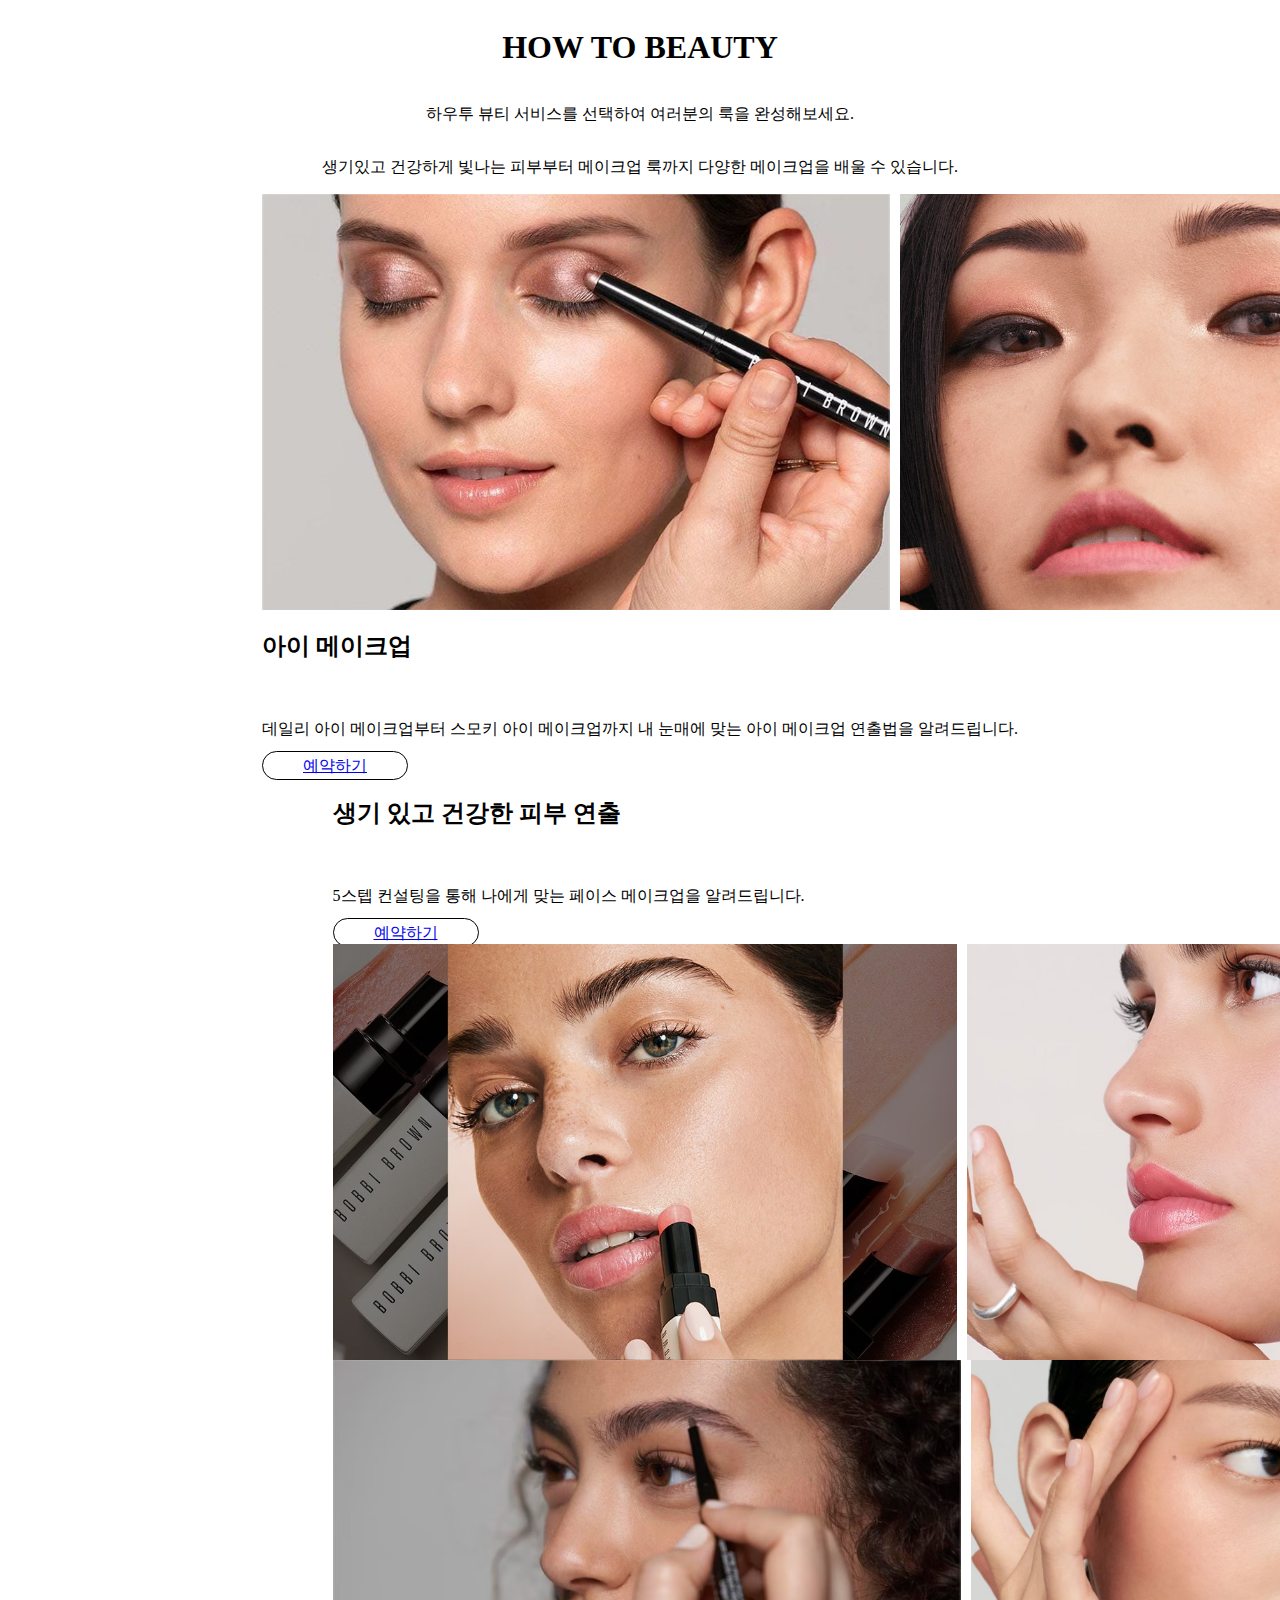
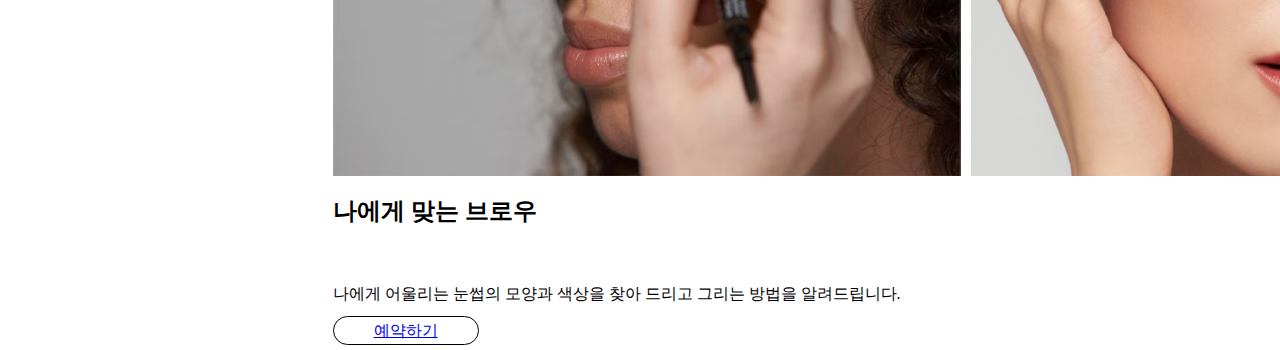
<file: project_bobbibrown/howto.html>
<style>
body {display: flex; flex-flow: column; align-items: center;}
/* body .eye {display: flex;} */
body .eye .img {display: flex; flex-flow: row;
    width: 615px; height: 416px; gap: 10px;
}
body .eye .right p {fill: #000; border-radius: 50%; }
body .eye .right p em {color: #fff;}
body .eye .right a {border: 1px solid #000; border-radius: 20px; padding: 5px 40px;}
body .face .img {display: flex; flex-flow: row;
    width: 615px; height: 416px; gap: 10px;
}
body .face .right p {fill: #000; border-radius: 50%; }
body .face .right p em {color: #fff;}
body .face .right a {border: 1px solid #000; border-radius: 20px; padding: 5px 40px;}
body .brow .img {display: flex; flex-flow: row;
    width: 615px; height: 416px; gap: 10px;
}
body .brow .right p {fill: #000; border-radius: 50%; }
body .brow .right p em {color: #fff;}
body .brow .right a {border: 1px solid #000; border-radius: 20px; padding: 5px 40px;}
</style>
<body>
    <h1>HOW TO BEAUTY</h1>
<P>하우투 뷰티 서비스를 선택하여 여러분의 룩을 완성해보세요.</P>
<P>생기있고 건강하게 빛나는 피부부터 메이크업 룩까지 다양한 메이크업을 배울 수 있습니다.</P>
<div class="eye">
    <div class="img">
        <img src="../bobbibrown_image/howto_eye1.jpg" alt="">
        <img src="../bobbibrown_image/howto_eye2.png" alt="">
    </div>
    <div class="right">
        <h2>아이 메이크업</h2>
        <p><em>20분</em></p>
        <p>데일리 아이 메이크업부터 스모키 아이 메이크업까지
            내 눈매에 맞는 아이 메이크업 연출법을 알려드립니다.</p>
        <a href="https://www.bobbibrown.co.kr/book-appointment">예약하기</a>
    </div>
</div>
<div class="face">
    <div class="right">
        <h2>생기 있고 건강한 피부 연출</h2>
        <p><em>20분</em></p>
        <p>5스텝 컨설팅을 통해 나에게 맞는
            페이스 메이크업을 알려드립니다.</p>
        <a href="https://www.bobbibrown.co.kr/book-appointment">예약하기</a>
    </div>
    <div class="img">
        <img src="../bobbibrown_image/howto_face1.jpg" alt="">
        <img src="../bobbibrown_image/howto_face2.png" alt="">
    </div>
</div>
<div class="brow">
    <div class="img">
        <img src="../bobbibrown_image/howto_brow1.jpg" alt="">
        <img src="../bobbibrown_image/howto_brow2.png" alt="">
    </div>
    <div class="right">
        <h2>나에게 맞는 브로우</h2>
        <p><em>10분</em></p>
        <p> 나에게 어울리는 눈썹의 모양과 색상을 찾아 드리고
            그리는 방법을 알려드립니다.</p>
        <a href="https://www.bobbibrown.co.kr/book-appointment">예약하기</a>
    </div>
</div>
</body>
</file>
